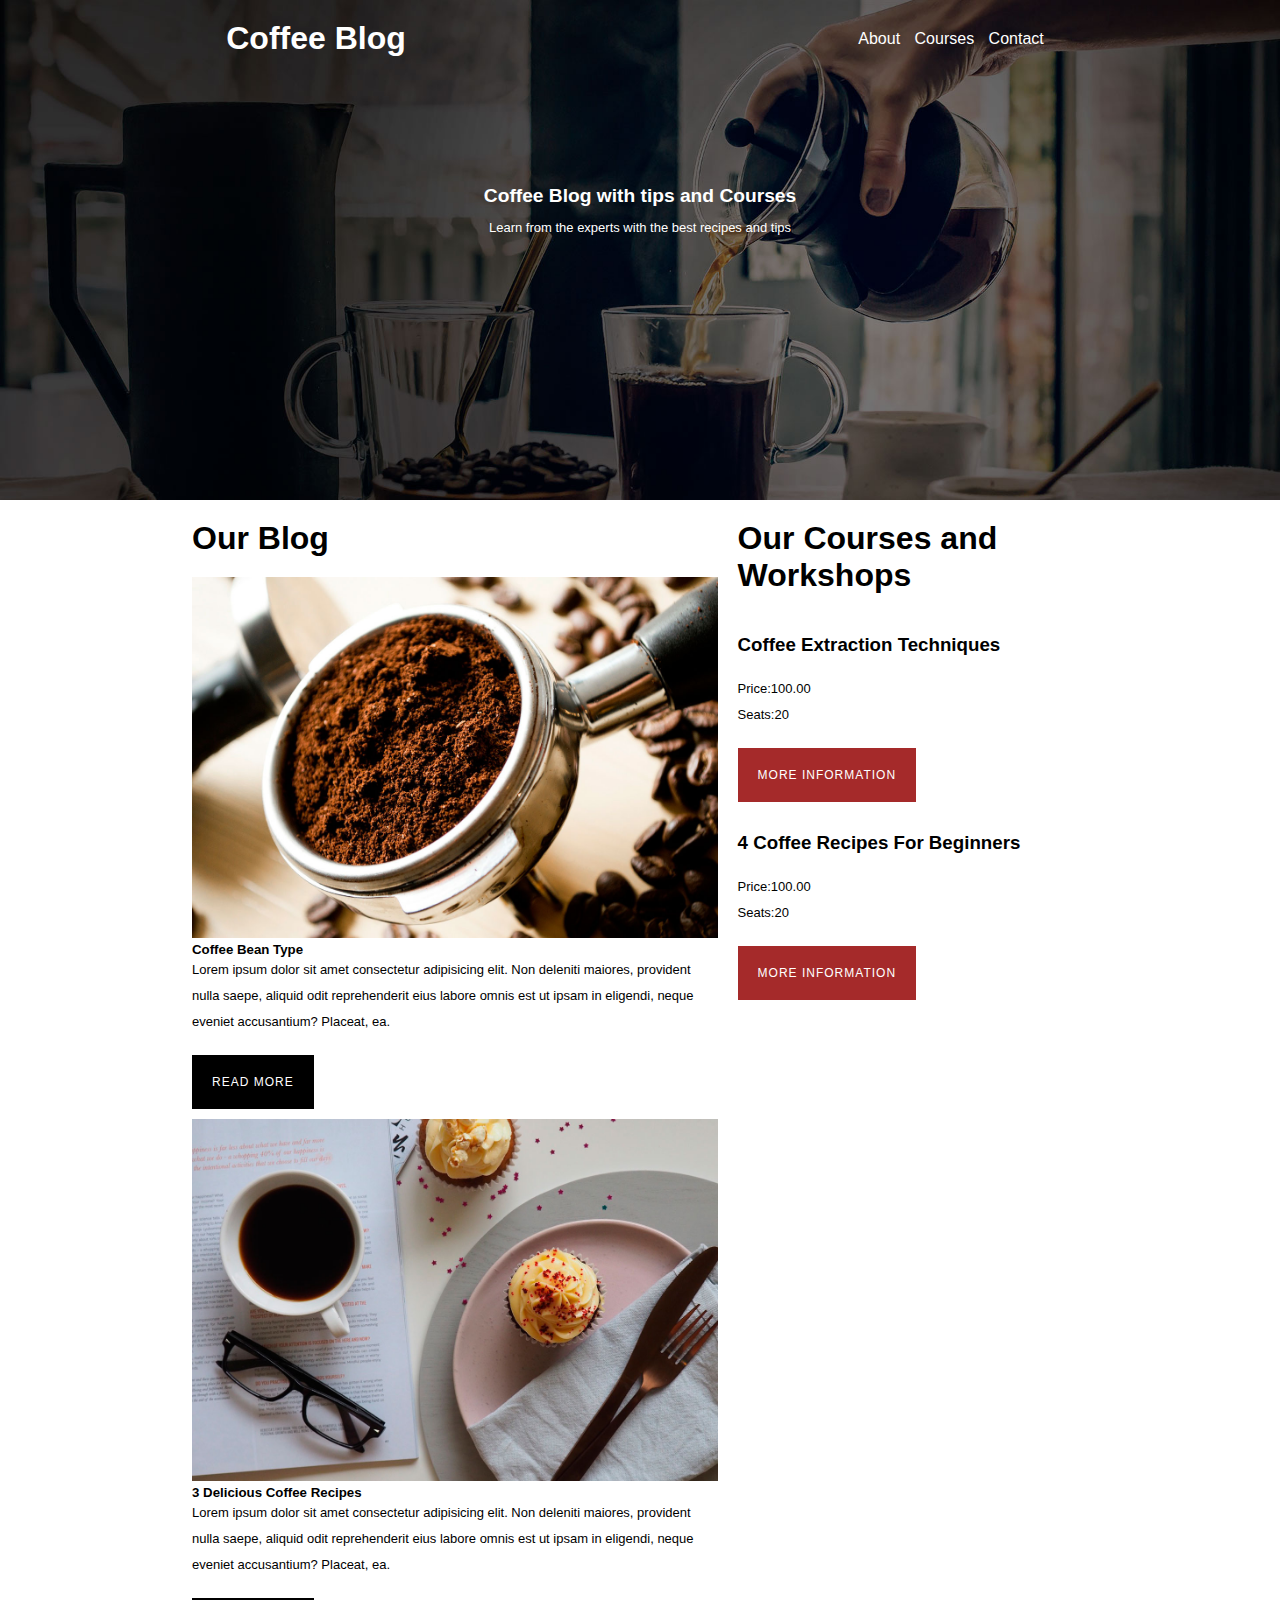
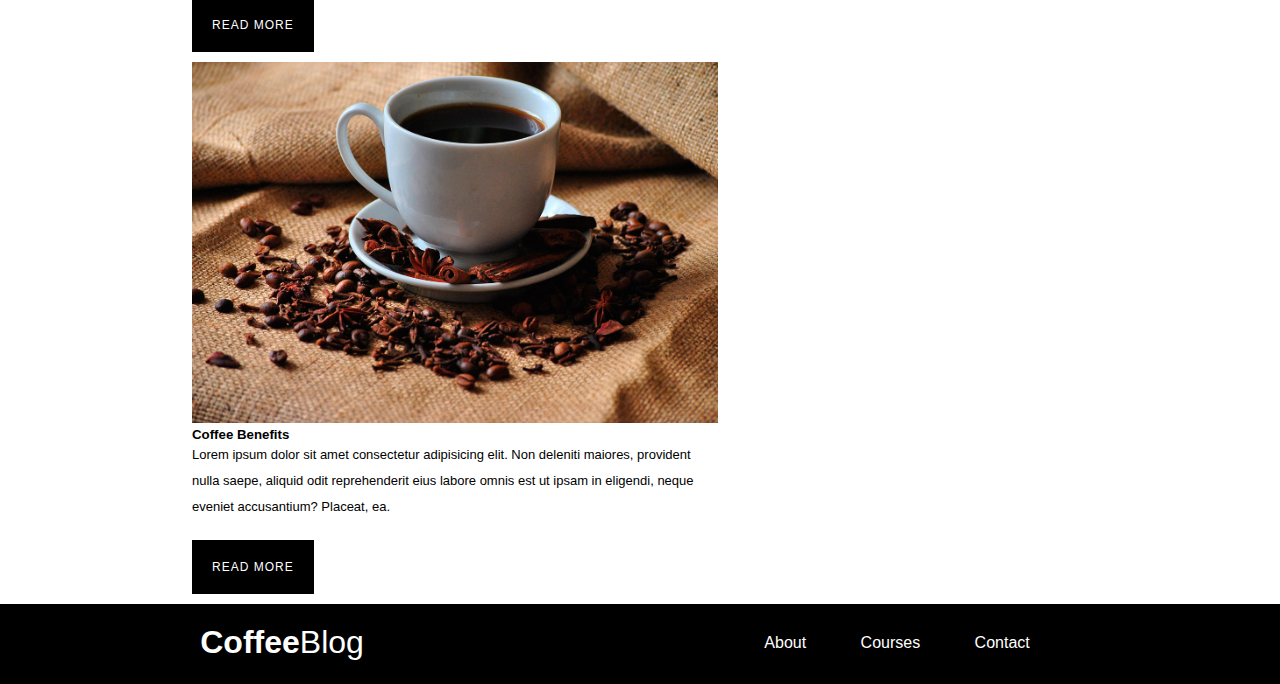
<file: COFFEE BLOG/index.html>
<!DOCTYPE html>
<html lang="en">
<head>
    <meta charset="UTF-8">
    <meta name="viewport" content="width=device-width, initial-scale=1.0">
    <link rel="stylesheet" href="mystyle.css">
    <title>Coffee Blog</title>
</head>
<body>
 <header class="site-init">
    <div class="navigation-bar">
        <h1>Coffee Blog</h1>
        <nav>
            <a href="about.html">About</a>
            <a href="courses.html">Courses</a>
            <a href="contact.html">Contact</a>
        </nav>
    </div>
    <div>
        <p class="title subtitle">Coffee Blog with tips and Courses </p>
    <p>Learn from the experts with the best recipes and tips</p>
    </div>
    
 </header>
 <div class="main-content container"> 
    <main class="blog-container">
    <h1>Our Blog</h1>
    <div>
        <img src="./img/blog1.jpg" alt="">
        <h5>Coffee Bean Type</h5>
        <p>Lorem ipsum dolor sit amet consectetur adipisicing elit. Non deleniti maiores, provident nulla saepe, aliquid odit reprehenderit eius labore omnis est ut ipsam in eligendi, neque eveniet accusantium? Placeat, ea.</p>
        <a href="#" class="btn btn-read">Read more</a>
    </div>

    <div>
        <img src="./img/blog2.jpg" alt="">
        <h5>3 Delicious Coffee Recipes</h5>
        <p>Lorem ipsum dolor sit amet consectetur adipisicing elit. Non deleniti maiores, provident nulla saepe, aliquid odit reprehenderit eius labore omnis est ut ipsam in eligendi, neque eveniet accusantium? Placeat, ea.</p>
        <a href="#" class="btn btn-read">Read more</a>
    </div>

    <div>
        <img src="./img/blog3.jpg" alt="">
        <h5>Coffee Benefits</h5>
        <p>Lorem ipsum dolor sit amet consectetur adipisicing elit. Non deleniti maiores, provident nulla saepe, aliquid odit reprehenderit eius labore omnis est ut ipsam in eligendi, neque eveniet accusantium? Placeat, ea.</p>
        <a href="#" class="btn btn-read">Read more</a>
    </div>
    </main>
    <section class="courses-container">
        <h1>Our Courses and Workshops</h1>
        <div>
            <h3>Coffee Extraction Techniques</h3>
            <p><span>Price:</span>100.00</p>
            <p><span>Seats:</span>20</p>
            <a href="#" class="btn btn-more">MORE INFORMATION</a>
        </div>
        <div>
            <h3>4 Coffee Recipes For Beginners</h3>
            <p><span>Price:</span>100.00</p>
            <p><span>Seats:</span>20</p>
            <a href="#" class="btn btn-more">MORE INFORMATION</a>   
        </div>
    </section>
</div>

 <footer>
    <div class="navigation-bar2">
        <h1 class="h1-container">Coffee<span>Blog</span> </h1>
        <nav>
            <a href="about.html">About</a>
            <a href="courses.html">Courses</a>
            <a href="contact.html">Contact</a>
        </nav>
    </div>
</footer>   
</body>
</html>
</file>
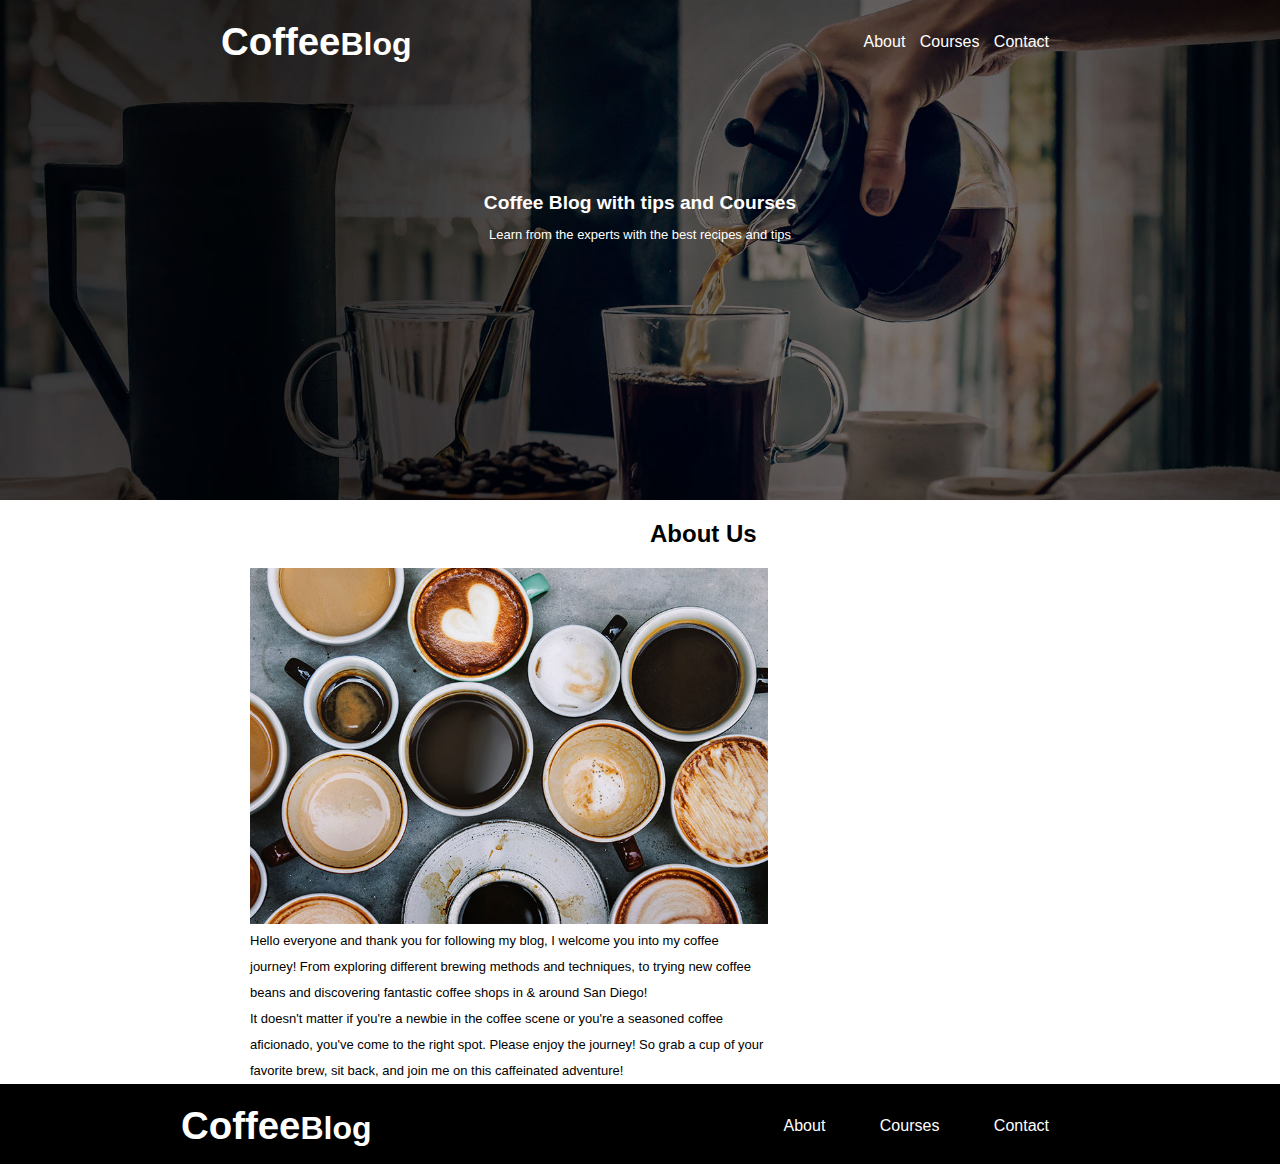
<file: COFFEE BLOG/about.html>
<!DOCTYPE html>
<html lang="en">
<head>
    <meta charset="UTF-8">
    <meta name="viewport" content="width=device-width, initial-scale=1.0">
    <link rel="stylesheet" href="mystyle.css">
    <title>About Us</title>
</head>

<header class="site-init">
    <div class="navigation-bar">
        <h1><a href="index.html"> <span class="title">Coffee</span>Blog </a> </h1>
        <nav> 
            <a href="about.html">About</a>
            <a href="courses.html">Courses</a>
            <a href="contact.html">Contact</a>
        </nav>
    </div>

    <div>
        <p class="title">Coffee Blog with tips and Courses </p>
    <p>Learn from the experts with the best recipes and tips</p>
    </div>
 </header>
 
 <main class="blog-container">
    <div class="about-container">
    <h2>About Us</h2>
    <div>
        <img src="./img/us.jpg" alt="">
       
        <p>Hello everyone and thank you for following my blog, I welcome you into my coffee journey! From exploring different brewing methods and techniques, to trying new coffee beans and discovering fantastic coffee shops in & around San Diego!</p>

        <p>It doesn't matter if you're a newbie in the coffee scene or you're a seasoned coffee aficionado, you've come to the right spot. Please enjoy the journey!
            So grab a cup of your favorite brew, sit back, and join me on this caffeinated adventure!</p>
         
    </div>

</main>
<body>   


 <footer>
    <div class="navigation-bar2">
        <h1><a href="index.html"> <span class="title">Coffee</span>Blog </a> </h1>
        <nav>
            <a href="about.html">About</a>
            <a href="courses.html">Courses</a>
            <a href="contact.html">Contact</a>
        </nav>
    </div>

 </footer>   

</body>
</html>
</file>
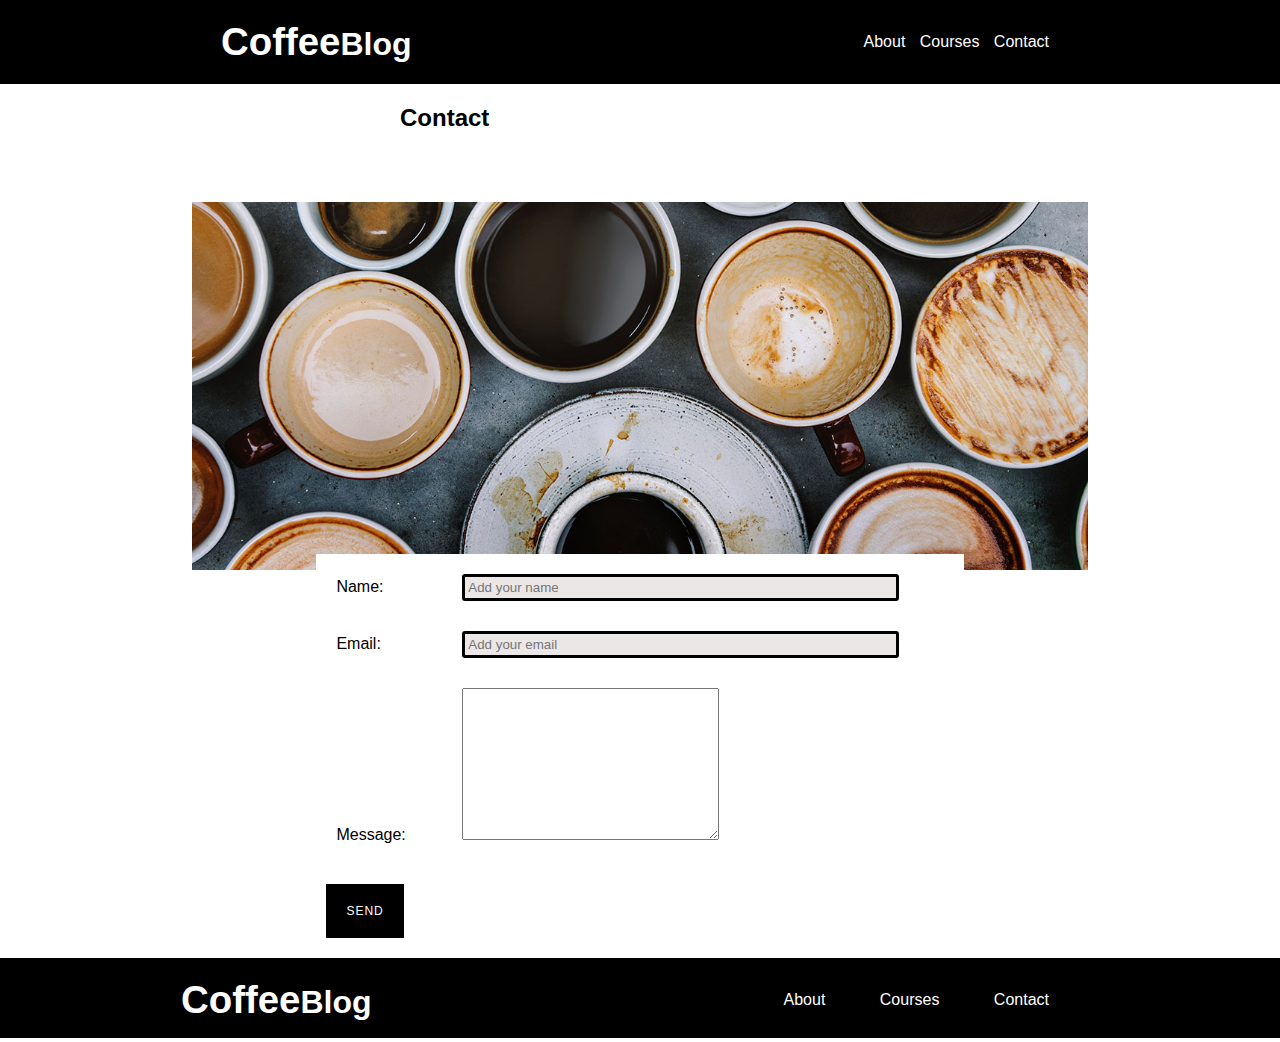
<file: COFFEE BLOG/contact.html>
<!DOCTYPE html>
<html lang="en">
<head>
    <meta charset="UTF-8">
    <meta name="viewport" content="width=device-width, initial-scale=1.0">
    <link rel="stylesheet" href="mystyle.css">
    <title>Contact</title>
</head>
<body>
    <header class="site-contact">
        <div class="navigation-bar">
            <h1><a href="index.html"> <span class="title">Coffee</span>Blog </a> </h1>
            <nav> 
                <a href="about.html">About</a>
                <a href="courses.html">Courses</a>
                <a href="contact.html">Contact</a>
            </nav>
        </div>
     </header>

 <main>
    <h2>Contact</h2>
    <div class="contact-container container">
        <div class="img-container">
            <img src="./img/contact.jpg"alt="">
    </div>
    <div class="form-container container">
        <div class="input-container">
            <label>Name:</label>
            <input type="text" placeholder="Add your name">
        </div>
        <div class="input-container">
            <label>Email:</label>
            <input type="email" placeholder="Add your email">
        </div>
        <div class="input-container">
            <label>Message:</label>
            <textarea name="msg-container" id="" cols="30" rows="10"> 
            </textarea>
        </div>
        <a href="#" class="btn btn-send">Send</a>
    </div>
 </main>
 <footer>
    <div class="navigation-bar2">
        <h1><a href="index.html"> <span class="title">Coffee</span>Blog </a> </h1>
        <nav>
            <a href="about.html">About</a>
            <a href="courses.html">Courses</a>
            <a href="contact.html">Contact</a>
        </nav>
    </div>
 </footer>    
</body>
</html>
</file>
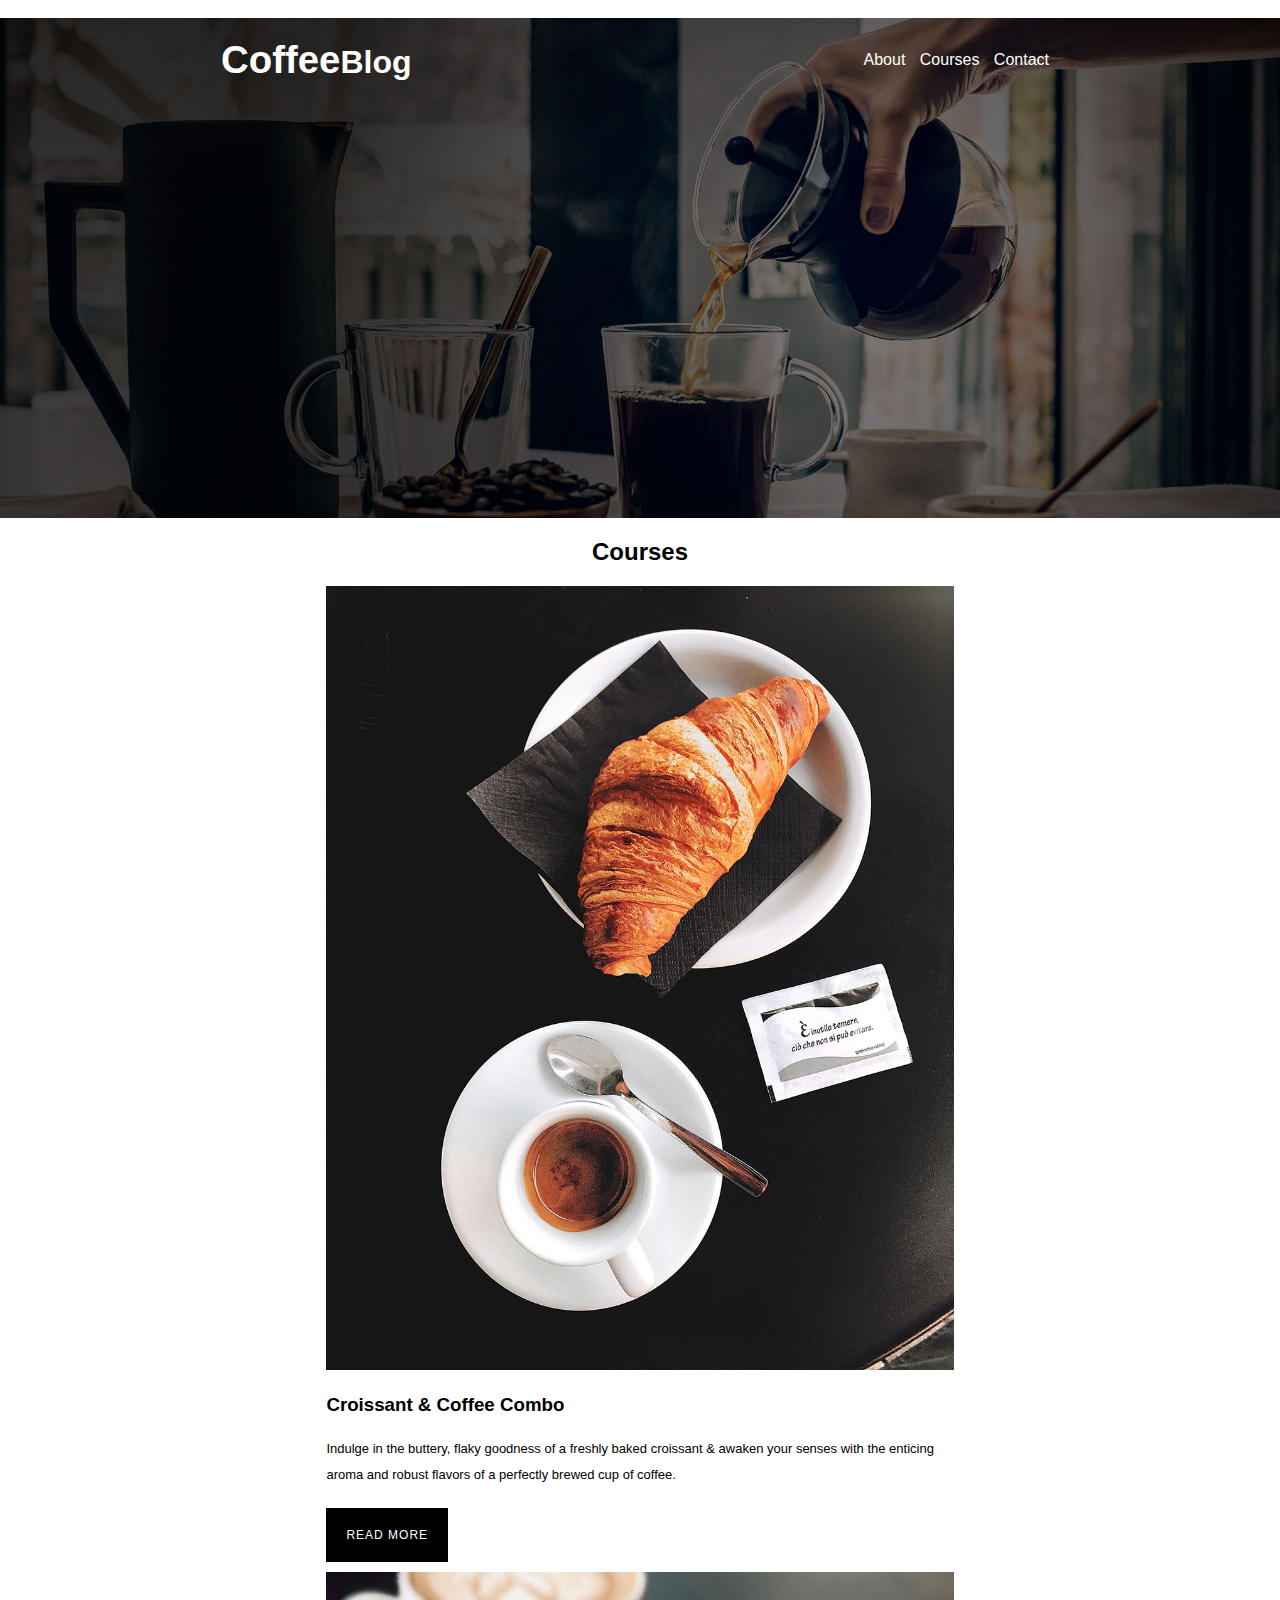
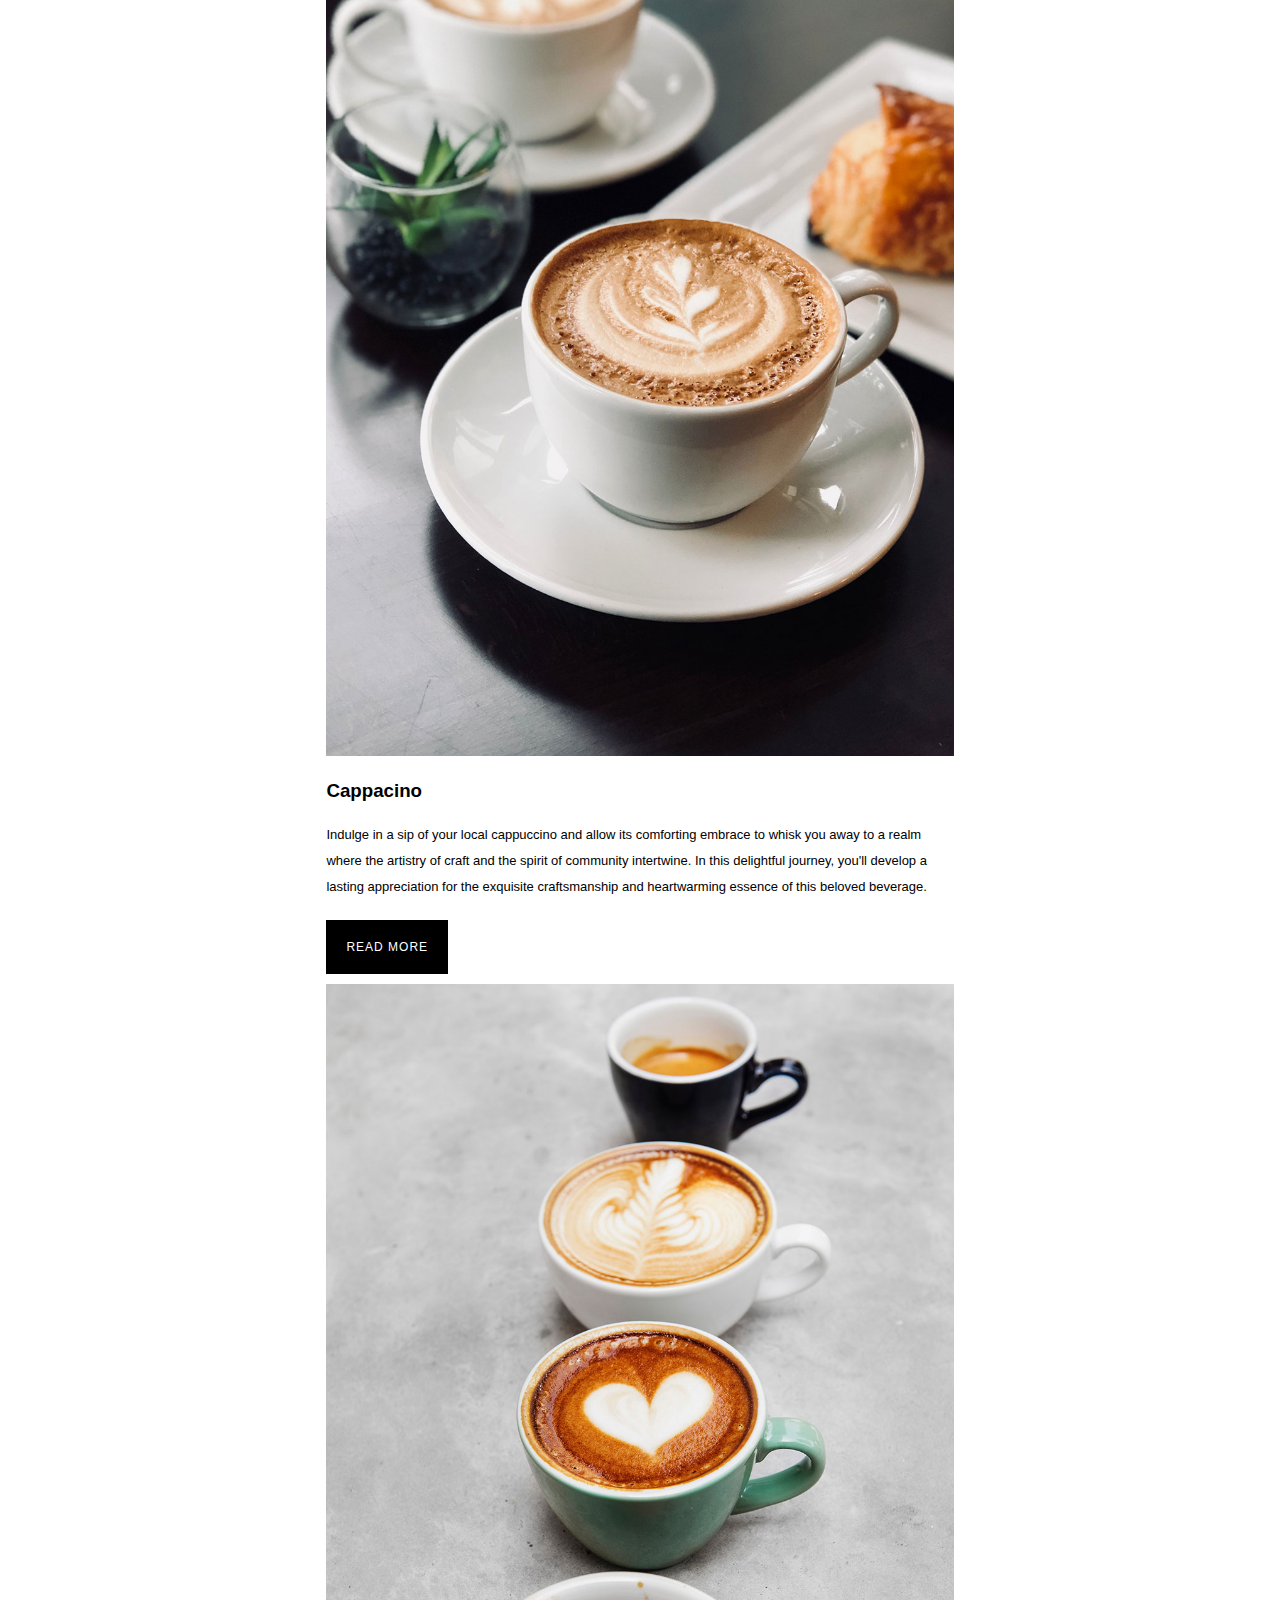
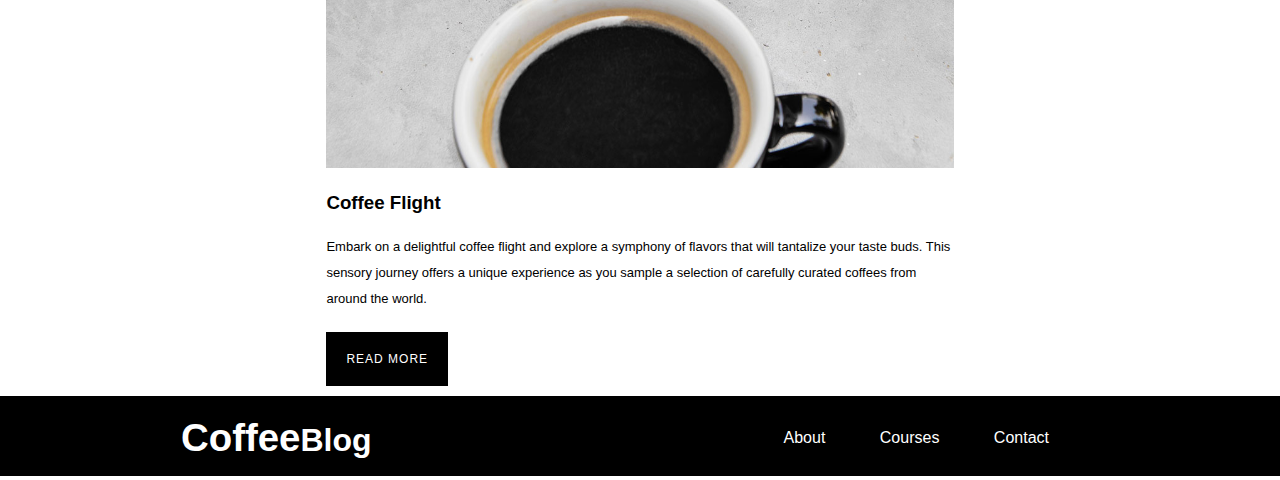
<file: COFFEE BLOG/courses.html>
<!DOCTYPE html>
<html lang="en">
<head>
    <meta charset="UTF-8">
    <meta http-equiv="X-UA-Compatible" content="IE=edge">
    <meta name="viewport" content="width=device-width, initial-scale=1.0">
    <link rel="stylesheet" href="./mystyle.css">
    <title>Courses</title>
    <br>
    <link rel="preconnect" href="https://fonts.googleapis.com">
<link rel="preconnect" href="https://fonts.gstatic.com" crossorigin>
<link href="https://fonts.googleapis.com/css2?family=Lato:ital,wght@1,300&display=swap" rel="stylesheet">
</head>
<body>
    <header class="site-init">
        <div class="navigation-bar">
            <h1><a href="index.html"> <span class="title">Coffee</span>Blog </a> </h1>
            <nav> 
                <a href="about.html">About</a>
                <a href="courses.html">Courses</a>
                <a href="contact.html">Contact</a>
            </nav>
        </div>
    </header>   
    <!-- main element is the content of my page.  This element takes the css class "container" -->
    <main class="container">
        <section>
          <h2>Courses</h2>
      
          <div class="blog container">
            <img src="./img/course1.jpg" alt="croisant"> 
            <h3>Croissant & Coffee Combo</h3>
            
          </div>
        </section>
      
        <div class="blog container">
          <p>Indulge in the buttery, flaky goodness of a freshly baked croissant & awaken your senses with the enticing aroma and robust flavors of a perfectly brewed cup of coffee.</p>
          <a href="#" class="btn btn-read">Read more</a>
        </div>
      
        <div class="blog container">
          <img src="./img/course2.jpg" alt="coffee banner">
          <h3>Cappacino</h3>
          <p>Indulge in a sip of your local cappuccino and allow its comforting embrace to whisk you away to a realm where the artistry of craft and the spirit of community intertwine. In this delightful journey, you'll develop a lasting appreciation for the exquisite craftsmanship and heartwarming essence of this beloved beverage.</p>
          <a href="#" class="btn btn-read">Read more</a>
        </div>
      
        <div class="blog container">
          <img src="./img/course3.jpg" alt="coffee banner">
          <h3>Coffee Flight</h3>
          <p>Embark on a delightful coffee flight and explore a symphony of flavors that will tantalize your taste buds. This sensory journey offers a unique experience as you sample a selection of carefully curated coffees from around the world.</p>
          <a href="#" class="btn btn-read">Read more</a>
        </div>
       
      </main>
      
    
      <footer>
        <div class="navigation-bar2">
            <h1><a href="index.html"> <span class="title">Coffee</span>Blog </a> </h1>
            <nav>
                <a href="about.html">About</a>
                <a href="courses.html">Courses</a>
                <a href="contact.html">Contact</a>
            </nav>
        </div>
    
     </footer>   
    




</body>
</html>
</file>
<file: COFFEE BLOG/mystyle.css>
/* GLOBAL */
*{
    margin:0;
    padding:0;
}
body{
    font-family: Arial;
}
p{
    line-height: 2;
    
}
h1,h2,h3,h4{
    padding-top: 20px;
    padding-bottom: 20px;
}
h2{
    margin-left: 400px;
}

a{
    text-decoration: none;
}

img{
    max-width: 100%;
}

span{
    font-weight: 100;
}
/* UTILITIES */

.title{
    font-weight: 800;
    font-size: larger;
    margin-top: 100px;
}

.btn{
    display: inline-block;
    padding: 20px;
    margin-top: 20px;
    margin-bottom: 20px;
    text-align: center;
    color: white;
    margin-bottom: 10px;
    text-transform: uppercase;
    font-size: 12px;
    letter-spacing: 1px;

}
.btn-read{
    background-color: black;
}
.btn-send{
    background-color: black;
}
.btn-more{
    background-color: brown;
}

.container{
    width: 70%;
    margin-left: auto;
    margin-right: auto;
}

/* HEADER */

header.site-init{
    background-image: url(./img/banner.jpg);
    background-size: cover;
    color:white;
    height: 500px;
    text-align: center;
}
header.site-contact{
    color: white;
    background-color: black;
}
p{
    font-size: small;
}

.h1-container{
    color: white;

}
.navigation-bar{
    display: flex;
    flex-direction: row;
    justify-content: space-around;
    align-items: center;
}
.navigation-bar a{
    color: white;
    margin-right: 10px;
}
.main-content{
    display: flex;
    justify-content: space-around;
}
.blog-container{
    width: 60%;
    margin-right: 20px;
}
.courses-container{
    width: 40%;
}
.about-container{
    margin-left: 250px;
}

/* FOOTER */

footer{
    background-color: black;
    height: 80px;
    color:white;
    text-align: center;
    
}
.navigation-bar2{
        display: flex;
        flex-direction: row;
        justify-content: space-around;
        align-items: center;
}
.navigation-bar2 a{
        color: white;
        margin-right: 50px;
 }

 /* CONTAINER */
 .contact-container{
    display: flex;
    flex-direction: column;
 }
 .img-container{
    margin-top: 50px;

 }
 .form-container{
    background-color: white;
    margin-top: -20px;
    padding: 10px;
 }
 .input-container{
    margin-bottom: 10px;
    padding: 10px;
}
 .input-container label{
    display: inline-block;
    width: 20%;
}
.input-container input{
    display: inline-block;
    width: 70%;
    padding: 3px;
    background-color: hwb(6 76% 20% / 0.398);
    border:solid;
    border-radius: 3px;
}

/* Courses Page */

.footer-container{
    display: flex;
    flex-direction: column;
    width: 100%;
    
}
</file>
